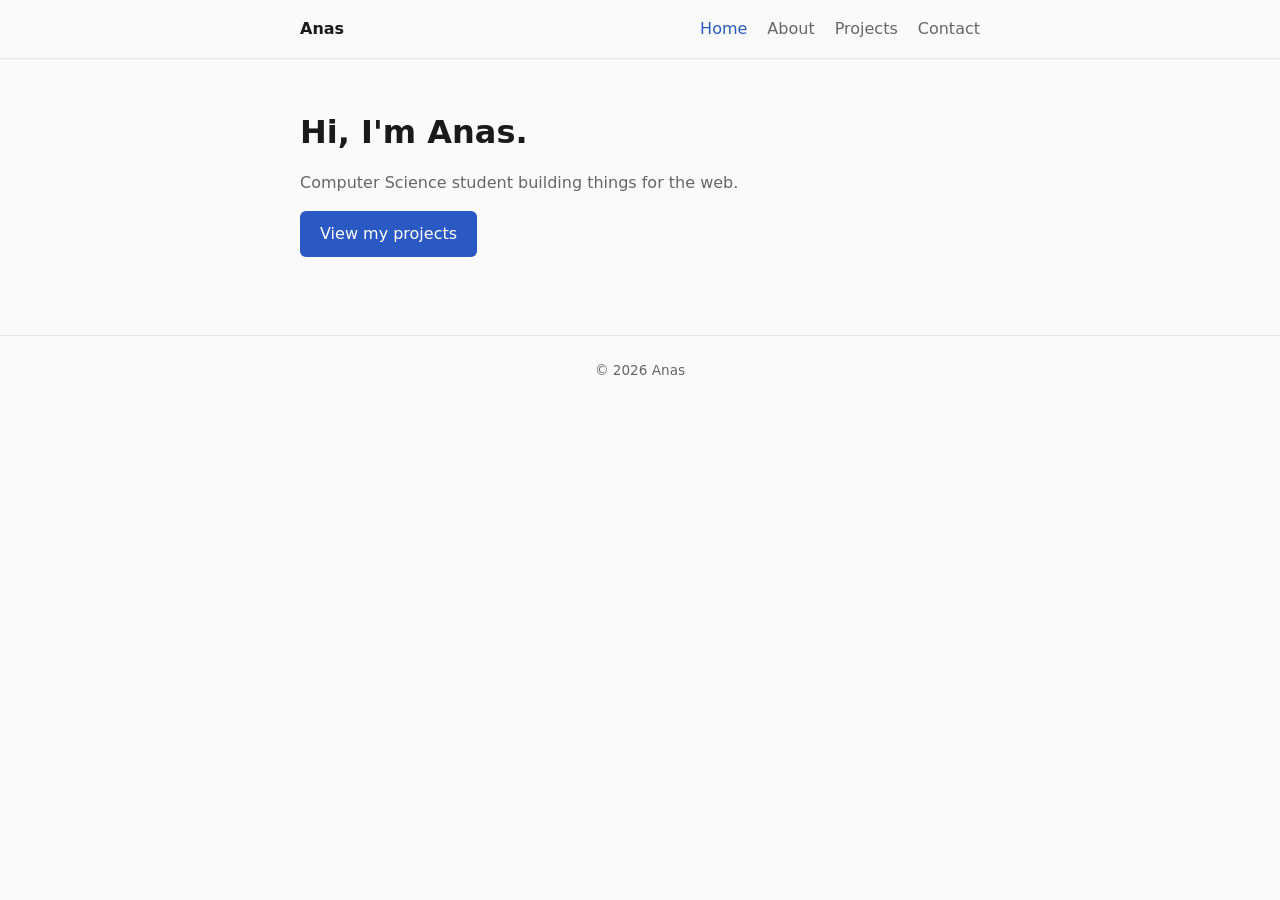
<file: index.html>
<!DOCTYPE html>
<html lang="en">
<head>
  <meta charset="UTF-8">
  <meta name="viewport" content="width=device-width, initial-scale=1">
  <title>Anas | Portfolio</title>
  <link rel="stylesheet" href="style.css">
</head>
<body>
  <header>
    <nav>
      <a class="logo" href="index.html">Anas</a>
      <ul>
        <li><a class="active" href="index.html">Home</a></li>
        <li><a href="about.html">About</a></li>
        <li><a href="projects.html">Projects</a></li>
        <li><a href="contact.html">Contact</a></li>
      </ul>
    </nav>
  </header>

  <main>
    <h1>Hi, I'm Anas.</h1>
    <p>Computer Science student building things for the web.</p>
    <a class="btn" href="projects.html">View my projects</a>
  </main>

  <footer>&copy; 2026 Anas</footer>
</body>
</html>
</file>
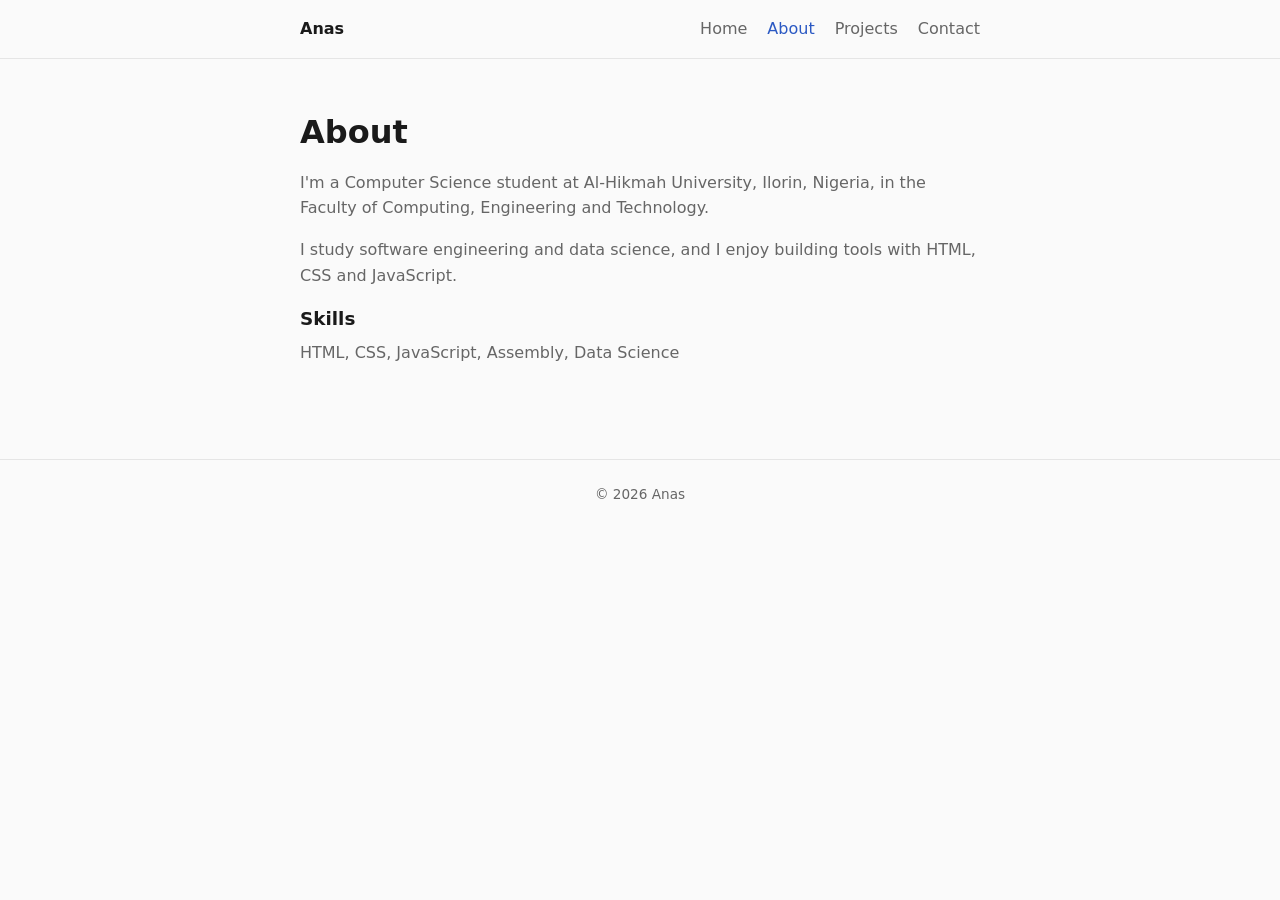
<file: about.html>
<!DOCTYPE html>
<html lang="en">
<head>
  <meta charset="UTF-8">
  <meta name="viewport" content="width=device-width, initial-scale=1">
  <title>About | Anas</title>
  <link rel="stylesheet" href="style.css">
</head>
<body>
  <header>
    <nav>
      <a class="logo" href="index.html">Anas</a>
      <ul>
        <li><a href="index.html">Home</a></li>
        <li><a class="active" href="about.html">About</a></li>
        <li><a href="projects.html">Projects</a></li>
        <li><a href="contact.html">Contact</a></li>
      </ul>
    </nav>
  </header>

  <main>
    <h1>About</h1>
    <p>I'm a Computer Science student at Al-Hikmah University, Ilorin, Nigeria, in the Faculty of Computing, Engineering and Technology.</p>
    <p>I study software engineering and data science, and I enjoy building tools with HTML, CSS and JavaScript.</p>

    <h2>Skills</h2>
    <p>HTML, CSS, JavaScript, Assembly, Data Science</p>
  </main>

  <footer>&copy; 2026 Anas</footer>
</body>
</html>
</file>
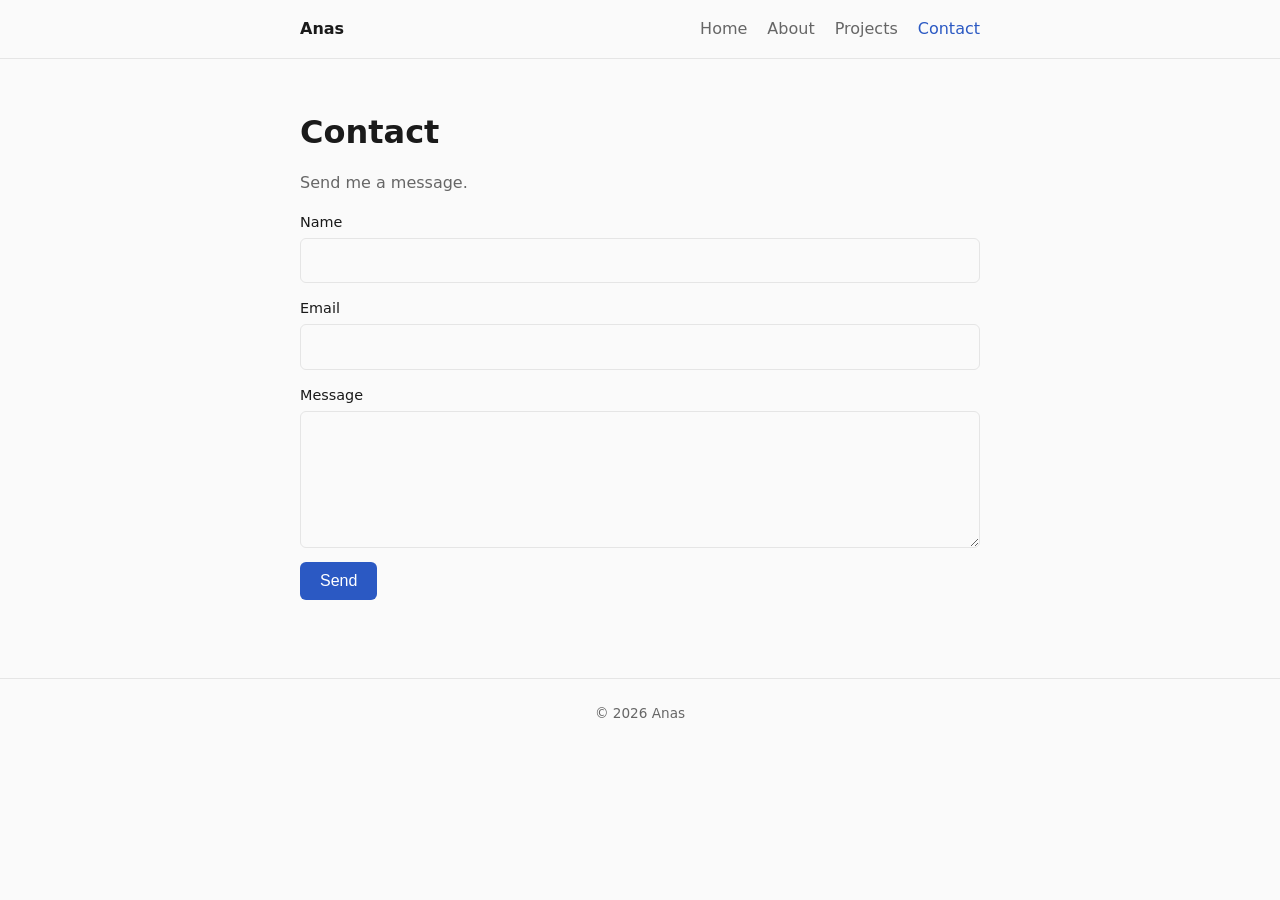
<file: contact.html>
<!DOCTYPE html>
<html lang="en">
<head>
  <meta charset="UTF-8">
  <meta name="viewport" content="width=device-width, initial-scale=1">
  <title>Contact | Anas</title>
  <link rel="stylesheet" href="style.css">
</head>
<body>
  <header>
    <nav>
      <a class="logo" href="index.html">Anas</a>
      <ul>
        <li><a href="index.html">Home</a></li>
        <li><a href="about.html">About</a></li>
        <li><a href="projects.html">Projects</a></li>
        <li><a class="active" href="contact.html">Contact</a></li>
      </ul>
    </nav>
  </header>

  <main>
    <h1>Contact</h1>
    <p>Send me a message.</p>

    <form action="mailto:anas6co@gmail.com" method="post" enctype="text/plain">
      <label>Name <input type="text" name="name" required></label>
      <label>Email <input type="email" name="email" required></label>
      <label>Message <textarea name="message" rows="5" required></textarea></label>
      <button class="btn" type="submit">Send</button>
    </form>
  </main>

  <footer>&copy; 2026 Anas</footer>
</body>
</html>
</file>
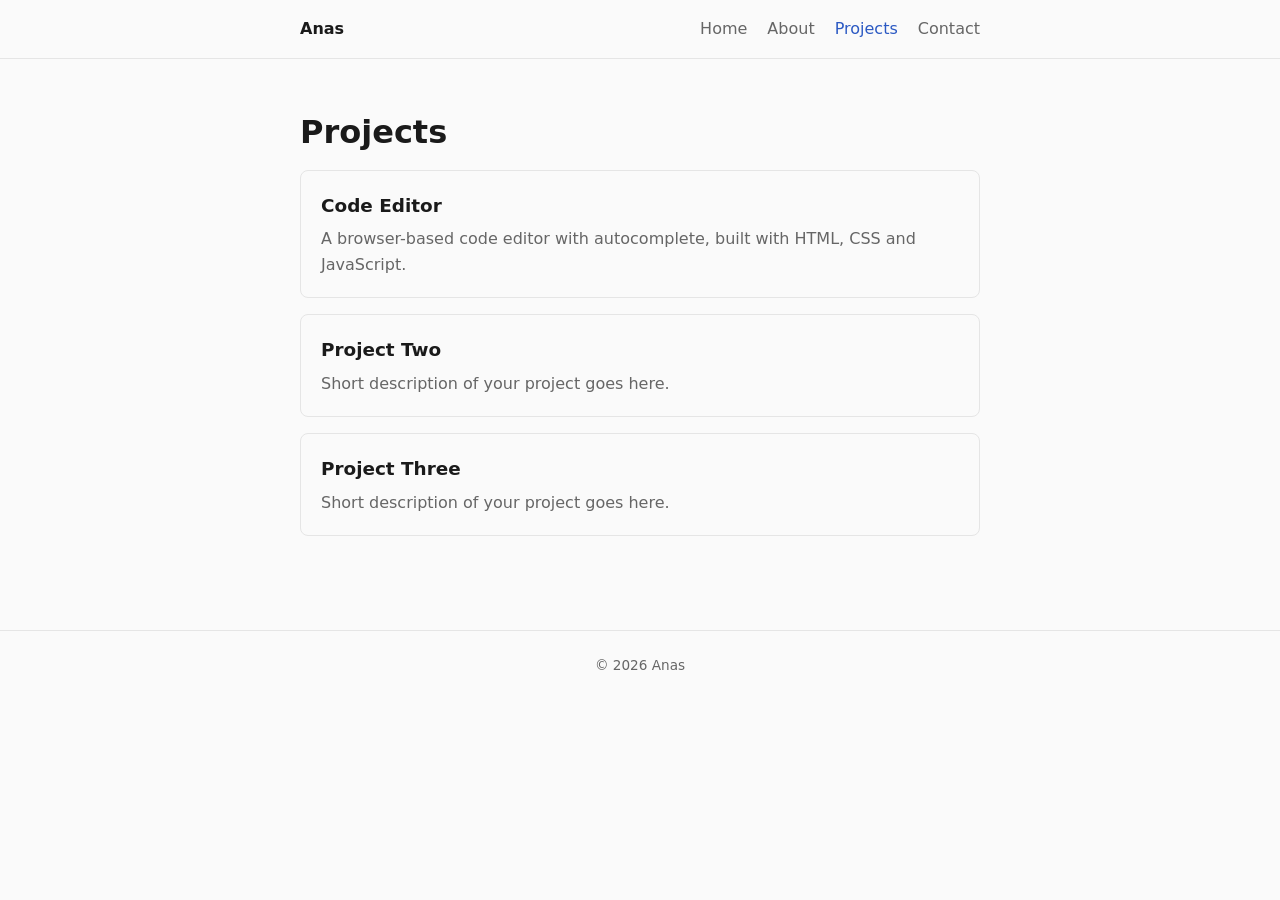
<file: projects.html>
<!DOCTYPE html>
<html lang="en">
<head>
  <meta charset="UTF-8">
  <meta name="viewport" content="width=device-width, initial-scale=1">
  <title>Projects | Anas</title>
  <link rel="stylesheet" href="style.css">
</head>
<body>
  <header>
    <nav>
      <a class="logo" href="index.html">Anas</a>
      <ul>
        <li><a href="index.html">Home</a></li>
        <li><a href="about.html">About</a></li>
        <li><a class="active" href="projects.html">Projects</a></li>
        <li><a href="contact.html">Contact</a></li>
      </ul>
    </nav>
  </header>

  <main>
    <h1>Projects</h1>

    <div class="card">
      <h2>Code Editor</h2>
      <p>A browser-based code editor with autocomplete, built with HTML, CSS and JavaScript.</p>
    </div>

    <div class="card">
      <h2>Project Two</h2>
      <p>Short description of your project goes here.</p>
    </div>

    <div class="card">
      <h2>Project Three</h2>
      <p>Short description of your project goes here.</p>
    </div>
  </main>

  <footer>&copy; 2026 Anas</footer>
</body>
</html>
</file>
<file: style.css>
:root {
  --bg: #fafafa;
  --text: #1a1a1a;
  --muted: #666;
  --accent: #2b59c3;
  --border: #e5e5e5;
}

@media (prefers-color-scheme: dark) {
  :root {
    --bg: #121212;
    --text: #eee;
    --muted: #9a9a9a;
    --accent: #7aa2ff;
    --border: #2a2a2a;
  }
}

* { box-sizing: border-box; margin: 0; padding: 0; }

body {
  font-family: system-ui, -apple-system, "Segoe UI", sans-serif;
  background: var(--bg);
  color: var(--text);
  line-height: 1.6;
}

header {
  border-bottom: 1px solid var(--border);
}

nav {
  max-width: 720px;
  margin: 0 auto;
  padding: 16px 20px;
  display: flex;
  justify-content: space-between;
  align-items: center;
  flex-wrap: wrap;
  gap: 12px;
}

.logo { font-weight: 700; text-decoration: none; color: var(--text); }

nav ul { list-style: none; display: flex; gap: 20px; }

nav a { color: var(--muted); text-decoration: none; }
nav a:hover, nav a.active { color: var(--accent); }

main {
  max-width: 720px;
  margin: 0 auto;
  padding: 48px 20px;
}

h1 { font-size: 2rem; margin-bottom: 12px; }
h2 { font-size: 1.15rem; margin-bottom: 6px; }
p { margin-bottom: 16px; color: var(--muted); }

.btn {
  display: inline-block;
  padding: 10px 20px;
  background: var(--accent);
  color: #fff;
  border: none;
  border-radius: 6px;
  text-decoration: none;
  font-size: 1rem;
  cursor: pointer;
}

.card {
  border: 1px solid var(--border);
  border-radius: 8px;
  padding: 20px;
  margin-bottom: 16px;
}

.card p { margin-bottom: 0; }

form { display: flex; flex-direction: column; gap: 14px; }

label { display: flex; flex-direction: column; gap: 4px; font-size: 0.9rem; }

input, textarea {
  padding: 10px;
  border: 1px solid var(--border);
  border-radius: 6px;
  background: transparent;
  color: var(--text);
  font: inherit;
}

form .btn { align-self: flex-start; }

footer {
    margin-top: 30px;
  text-align: center;
  padding: 24px 20px;
  color: var(--muted);
  font-size: 0.85rem;
  border-top: 1px solid var(--border);
}
</file>
